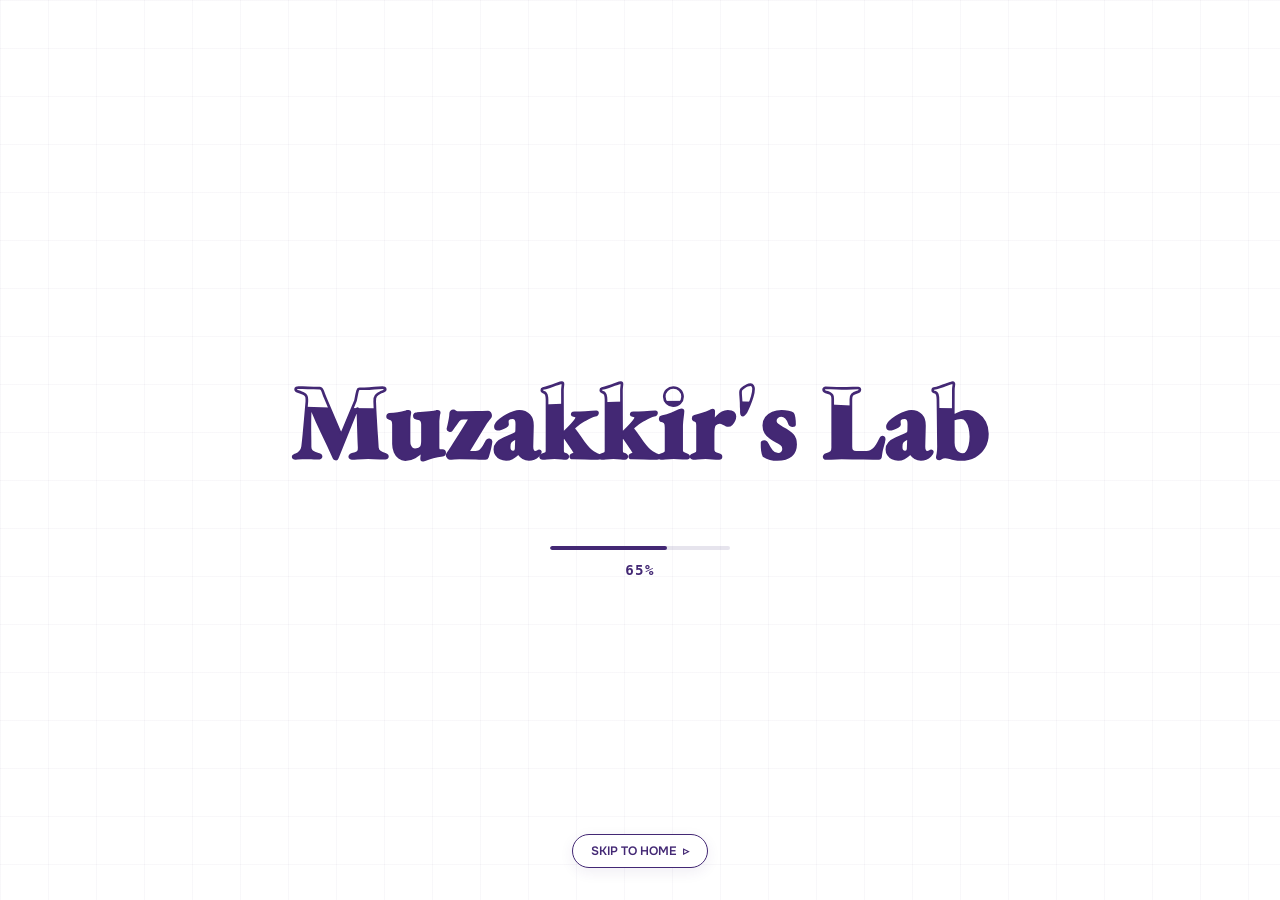
<file: index.html>
<!DOCTYPE html>
<html lang="en">
  <head>
    <meta charset="UTF-8" />
    <meta name="viewport" content="width=device-width, initial-scale=1.0" />
    
    
    <!-- HTML -->
    <title>Muzakkir | Senior Software Engineer</title>

    <!-- Open Graph -->
    <meta property="og:type" content="website" />
    <meta property="og:title" content="Muzakkir's Lab | Senior Software Engineer" />
    <meta property="og:description" content="Engineering Resilient Scale & Interactive Digital Systems." />
    <meta property="og:url" content="https://te2muzakkir.github.io/" />
    <meta property="og:image" content="https://te2muzakkir.github.io/portfolio/public/images/thatMuzakkirLabs.jpg" />
    <meta property="og:image:width" content="1200" />
    <meta property="og:image:height" content="630" />
    <meta property="og:image:alt" content="That Muzakkir's Lab" />

    <!-- Twitter -->
    <meta name="twitter:card" content="summary_large_image" />
    <meta name="twitter:title" content="Muzakkir's Lab | Senior Software Engineer" />
    <meta name="twitter:description" content="Engineering Resilient Scale & Interactive Digital Systems." />
    <meta name="twitter:image" content="https://te2muzakkir.github.io/portfolio/public/images/thatMuzakkirLabs.jpg" />
    <meta name="twitter:image:alt" content="That Muzakkir's Lab" />

    <!-- Other -->
    <meta name="viewport" content="width=device-width, initial-scale=1.0" />
    <meta name="description" content="Syed Muzakkir — Senior Software Engineer with 11+ years of experience in microservices, distributed systems, and interactive digital platforms." />

    <link rel="icon" type="image/x-icon" href="public/images/title-icon.ico" />
    <!-- GSAP via Standalone CDN (Vanilla JS, Zero npm/vite) -->
    <script src="./scripts/gsap.min.js"></script>

    <style>
      /* ==========================================================
         LOCAL FONTS (public/fonts/)
         ========================================================== */
      @font-face {
        font-family: 'Onest';
        src: url('public/fonts/Onest-VariableFont_wght.ttf') format('truetype-variations'),
             url('public/fonts/Onest-VariableFont_wght.ttf') format('truetype');
        font-weight: 100 900;
        font-display: swap;
      }

      @font-face {
        font-family: 'EB Garamond';
        src: url('public/fonts/EBGaramond-VariableFont_wght.ttf') format('truetype-variations'),
             url('public/fonts/EBGaramond-VariableFont_wght.ttf') format('truetype');
        font-weight: 400 800;
        font-style: normal;
        font-display: swap;
      }

      @font-face {
        font-family: 'EB Garamond';
        src: url('public/fonts/EBGaramond-Italic-VariableFont_wght.ttf') format('truetype-variations'),
             url('public/fonts/EBGaramond-Italic-VariableFont_wght.ttf') format('truetype');
        font-weight: 400 800;
        font-style: italic;
        font-display: swap;
      }

      /* ==========================================================
         STRICT 5-COLOR PALETTE:
         #432874 - ACCENT
         #f3f0fa - BACKGROUND
         #53417d - MAIN
         #FFFFFF - WHITE
         #000000 - BLACK
         ========================================================== */
      :root {
        --color-accent: #432874;
        --color-bg: #f3f0fa;
        --color-main: #53417d;
        --color-white: #ffffff;
        --color-black: #000000;

        --font-main: 'Onest', -apple-system, BlinkMacSystemFont, "Segoe UI", Roboto, sans-serif;
        --font-editorial: 'EB Garamond', Georgia, serif;
        --font-mono: ui-monospace, SFMono-Regular, Menlo, Monaco, Consolas, monospace;
      }

      *, *::before, *::after {
        box-sizing: border-box;
        margin: 0;
        padding: 0;
      }

      html, body {
        width: 100%;
        height: 100%;
        background-color: var(--color-white);
        color: var(--color-main);
        font-family: var(--font-main);
        overflow: hidden;
        user-select: none;
      }

      /* Subtle Laboratory Blueprint Grid */
      .ambient-grid {
        position: absolute;
        inset: 0;
        background-image:
          linear-gradient(to right, rgba(83, 65, 125, 0.04) 1px, transparent 1px),
          linear-gradient(to bottom, rgba(83, 65, 125, 0.04) 1px, transparent 1px);
        background-size: 48px 48px;
        pointer-events: none;
        z-index: 1;
      }

      /* Centered Stage */
      .loading-stage {
        position: relative;
        width: 100%;
        height: 100%;
        display: flex;
        flex-direction: column;
        align-items: center;
        justify-content: center;
        z-index: 2;
        padding: 20px;
      }

      /* SVG Liquid Text Container */
      .liquid-svg-wrap {
        width: 100%;
        max-width: 860px;
        height: auto;
        display: flex;
        align-items: center;
        justify-content: center;
      }

      .liquid-text-svg {
        width: 100%;
        height: auto;
        overflow: visible;
      }

      /* Border / Outline of MuzakkirLabs */
      .text-outline {
        font-family: var(--font-editorial);
        font-size: 112px;
        font-weight: 800;
        letter-spacing: -0.01em;
        text-anchor: middle;
        fill: none;
        stroke: var(--color-accent);
        stroke-width: 2.8px;
        stroke-linejoin: round;
        stroke-linecap: round;
      }

      /* Liquid Fill of MuzakkirLabs */
      .text-fill {
        font-family: var(--font-editorial);
        font-size: 112px;
        font-weight: 800;
        letter-spacing: -0.01em;
        text-anchor: middle;
        fill: var(--color-accent);
        stroke: var(--color-accent);
        stroke-width: 1px;
      }

      /* Progress Indicator under the text */
      .loading-meta {
        margin-top: 32px;
        display: flex;
        flex-direction: column;
        align-items: center;
        gap: 12px;
      }

      .progress-track {
        width: 180px;
        height: 4px;
        background: rgba(83, 65, 125, 0.14);
        border-radius: 9999px;
        overflow: hidden;
      }

      .progress-fill {
        width: 0%;
        height: 100%;
        background: var(--color-accent);
        border-radius: 9999px;
      }

      .progress-counter {
        font-family: var(--font-mono);
        font-size: 0.88rem;
        font-weight: 700;
        letter-spacing: 0.1em;
        color: var(--color-accent);
      }

      /* Skip to home action */
      .skip-action {
        position: absolute;
        bottom: 32px;
        z-index: 10;
      }

      .skip-btn {
        display: inline-flex;
        align-items: center;
        gap: 6px;
        padding: 8px 18px;
        background: var(--color-white);
        border: 1px solid var(--color-accent);
        border-radius: 9999px;
        font-family: var(--font-main);
        font-size: 0.76rem;
        font-weight: 600;
        color: var(--color-accent);
        text-decoration: none;
        cursor: pointer;
        transition: all 0.25s ease;
        box-shadow: 0 4px 14px rgba(67, 40, 116, 0.08);
      }

      .skip-btn:hover {
        background: var(--color-accent);
        color: var(--color-white);
        box-shadow: 0 6px 18px rgba(67, 40, 116, 0.25);
        transform: translateY(-1px);
      }

      /* Smooth Transition Curtain Overlay */
      .transition-curtain {
        position: fixed;
        inset: 0;
        background: var(--color-bg);
        z-index: 1000;
        opacity: 0;
        pointer-events: none;
      }
    </style>
  </head>
  <body>
    <!-- Background Blueprint Grid -->
    <div class="ambient-grid"></div>

    <!-- Transition Overlay -->
    <div class="transition-curtain" id="transition-curtain"></div>

    <!-- Centered Stage -->
    <main class="loading-stage">
      <div class="liquid-svg-wrap">
        <svg class="liquid-text-svg" viewBox="0 0 900 200" xmlns="http://www.w3.org/2000/svg">
          <defs>
            <!-- Liquid wave clipping mask -->
            <clipPath id="liquid-clip">
              <!-- Animated liquid wave path that rises from bottom to top -->
              <path id="wave-path" d="M -300 220 Q -150 205 0 220 T 300 220 T 600 220 T 900 220 T 1200 220 V 300 H -300 Z" />
            </clipPath>
          </defs>

          <!-- 1. Text Border / Outline with ACCENT color (#432874) -->
          <text x="450" y="142" class="text-outline">Muzakkir's Lab</text>

          <!-- 2. Text Fill with ACCENT color (#432874) clipped by rising liquid wave -->
          <g clip-path="url(#liquid-clip)">
            <text x="450" y="142" class="text-fill">Muzakkir's Lab</text>
          </g>
        </svg>
      </div>

      <!-- Minimal Progress Indicator -->
      <div class="loading-meta">
        <div class="progress-track">
          <div class="progress-fill" id="progress-fill"></div>
        </div>
        <div class="progress-counter" id="progress-val">00%</div>
      </div>

      <!-- Skip Button -->
      <div class="skip-action">
        <button id="skip-btn" class="skip-btn">
          <span>SKIP TO HOME</span>
          <span>▹</span>
        </button>
      </div>
    </main>

    <!-- Vanilla JS Animation & Transition -->
    <script>
      (function() {
        const DURATION_SECONDS = 2.0;

        const wavePath = document.getElementById('wave-path');
        const progressVal = document.getElementById('progress-val');
        const progressFill = document.getElementById('progress-fill');
        const skipBtn = document.getElementById('skip-btn');
        const transitionCurtain = document.getElementById('transition-curtain');

        let isNavigating = false;

        function navigateToHome() {
          if (isNavigating) return;
          isNavigating = true;

          gsap.to(transitionCurtain, {
            opacity: 1,
            duration: 0.45,
            ease: 'power2.inOut',
            onComplete: function() {
              window.location.href = 'home.html';
            }
          });
        }

        skipBtn.addEventListener('click', navigateToHome);

        // Wave liquid horizontal oscillation (flow)
        let waveX = 0;
        let waveY = 220; // Starts below baseline (220) and rises to 0 (top of text)

        function updateWavePath() {
          const amp = 8; // wave ripple amplitude
          const y = waveY;
          const x = waveX;

          wavePath.setAttribute(
            'd',
            `M ${-300 + x} ${y} ` +
            `Q ${-150 + x} ${y - amp} ${0 + x} ${y} ` +
            `T ${300 + x} ${y} ` +
            `T ${600 + x} ${y} ` +
            `T ${900 + x} ${y} ` +
            `T ${1200 + x} ${y} ` +
            `V 300 H ${-300 + x} Z`
          );
        }

        // Horizontal liquid ripple tween
        gsap.to({ x: 0 }, {
          x: 300,
          duration: 1.0,
          repeat: -1,
          ease: 'none',
          onUpdate: function() {
            waveX = this.targets()[0].x;
            updateWavePath();
          }
        });

        // Vertical liquid rising tween (from y=220 down to y=10 to submerge the text fully)
        const progressObj = { percent: 0, level: 220 };

        gsap.to(progressObj, {
          percent: 100,
          level: 15,
          duration: DURATION_SECONDS,
          ease: 'power1.inOut',
          onUpdate: function() {
            const current = Math.round(progressObj.percent);
            progressVal.textContent = (current < 10 ? '0' + current : current) + '%';
            progressFill.style.width = current + '%';

            waveY = progressObj.level;
            updateWavePath();
          },
          onComplete: function() {
            setTimeout(navigateToHome, 200);
          }
        });
      })();
    </script>
  </body>
</html>
</file>
